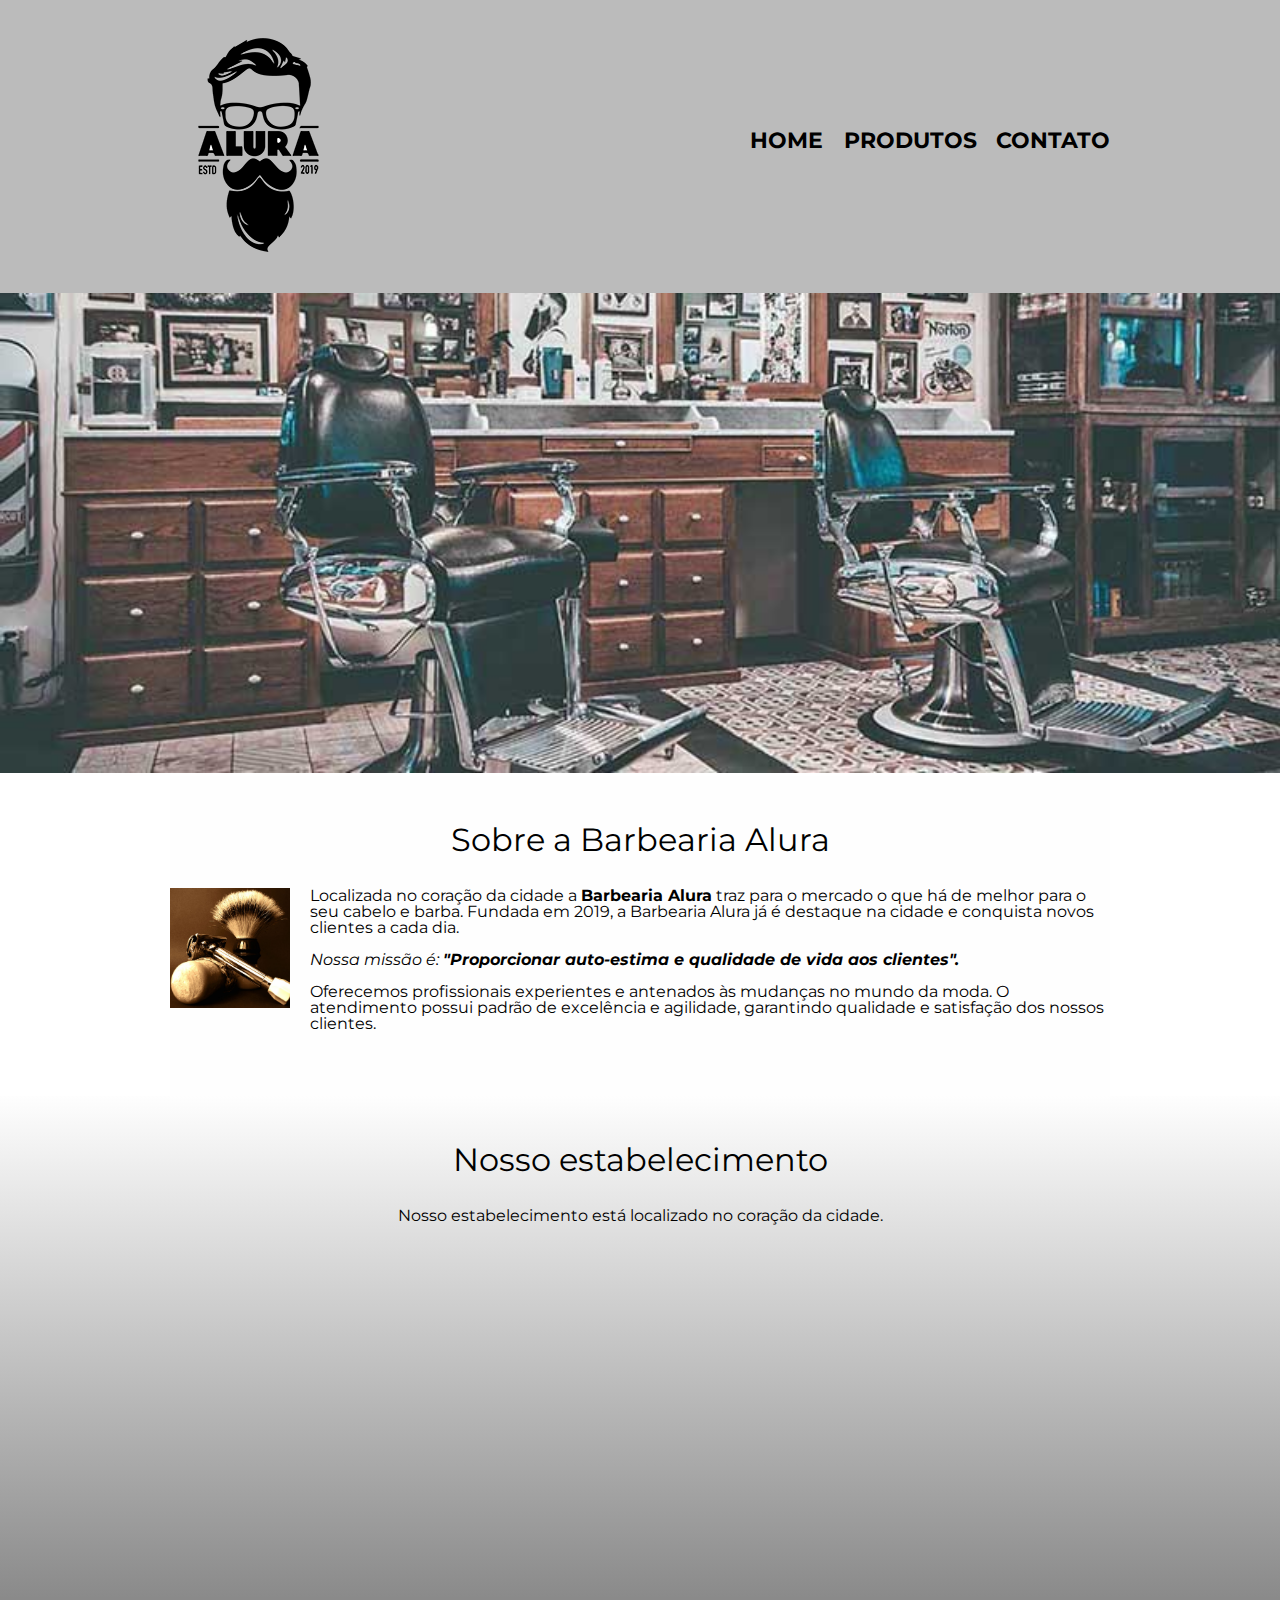
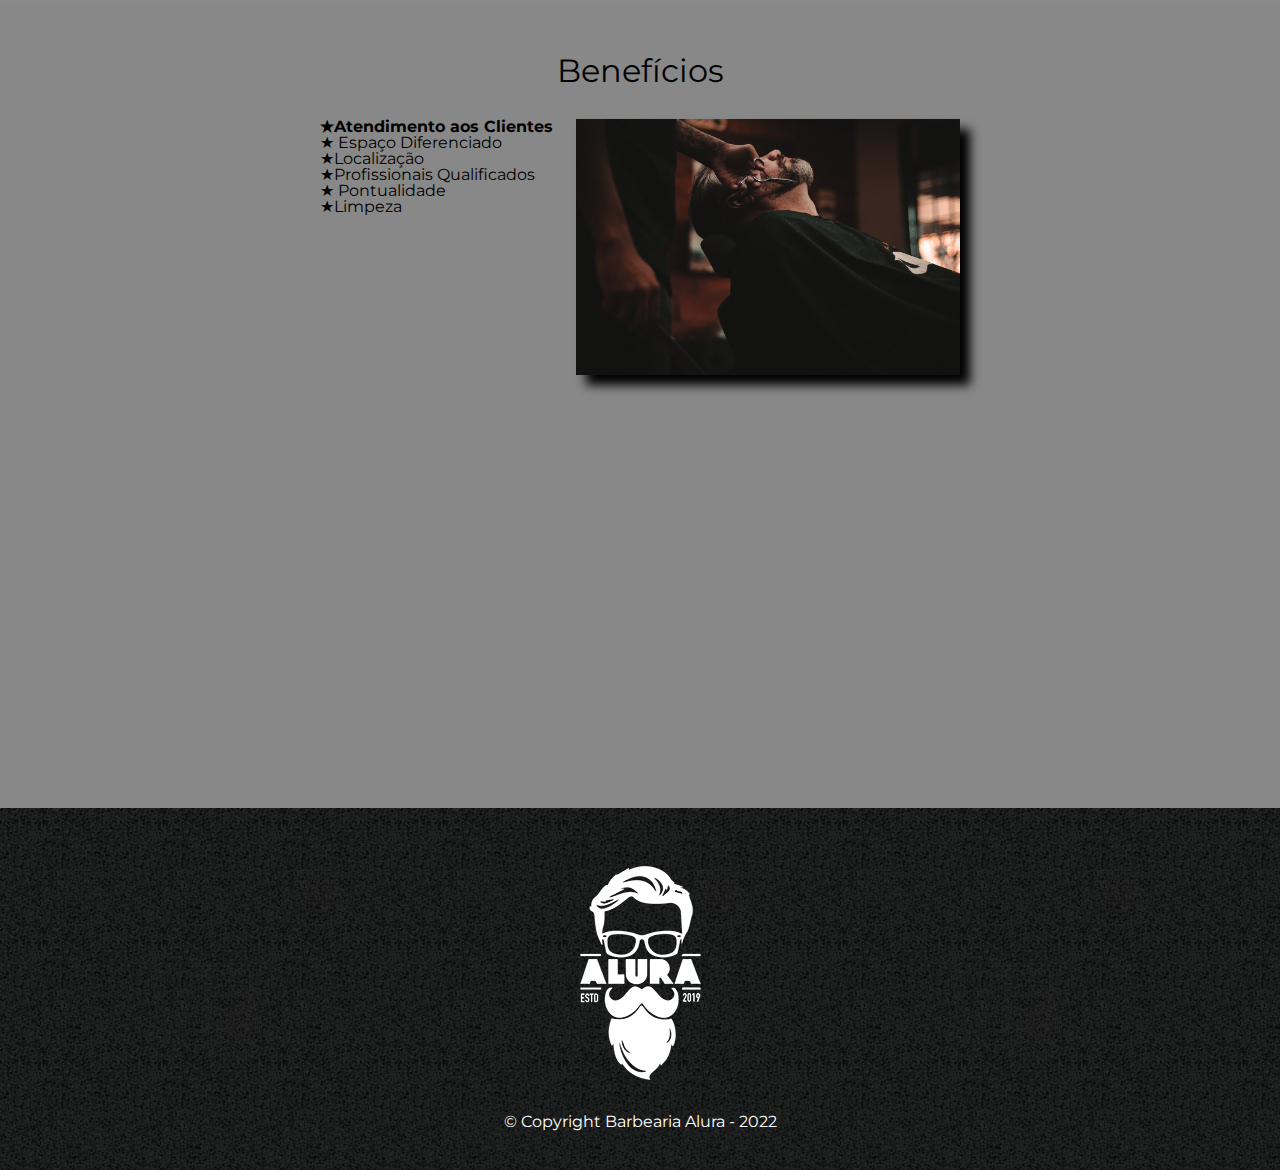
<file: index.html>
<!DOCTYPE html>
<html lang="pt-br">

	<head>
		<meta charset="UTF-8">
		<meta name="viewport" content="width=device-width">
		<title>Barbearia Alura</title>
		<link rel="stylesheet" href="reset.css">
		<link rel="stylesheet" href="style.css">
		<link href="https://fonts.googleapis.com/css?family=Montserrat&display=swap" rel="stylesheet">


		
	</head>

	<body>
		<header>
			<div class = "caixa">
				<h1><img src="logo.png" alt="Logo da Barbearia Alura"></h1>
				
				<nav>
					<ul>
						<li><a href="index.html">Home </a></li>
						<li><a href="produtos.html">Produtos</a></li>
						<li><a href="contato.html">Contato</a></li>

					</ul>
				
				</nav>
			</div>	
		</header>

		<img  class = "banner"; src="banner.jpg">

		<main>

			<section class = "principal">

				<h2 class = "titulo-principal">Sobre a Barbearia Alura</h2>

				<img class= "utensilios"; src = "utensilios.jpg" alt = "Utensilios de um barbeiro.">

				<p>Localizada no coração da cidade a <strong>Barbearia Alura</strong> traz para o mercado o que há de melhor para o seu cabelo e barba. Fundada em 2019, a Barbearia Alura já é destaque na cidade e conquista novos clientes a cada dia.</p>

				<p  id="missao" ><em>Nossa missão é: <strong>"Proporcionar auto-estima e qualidade de vida aos clientes".</strong></em></p>

				<p>Oferecemos profissionais experientes e antenados às mudanças no mundo da moda. O atendimento possui padrão de excelência e agilidade, garantindo qualidade e satisfação dos nossos clientes.</p>

			</section>


				
			<section class = "mapa"> 

				<h3 class="titulo-principal"> Nosso estabelecimento </h3>

				<p>Nosso estabelecimento está localizado no coração da cidade.</p>

				<div class="mapa-conteudo">

					<iframe src="https://www.google.com/maps/embed?pb=!1m18!1m12!1m3!1d117032.28479575732!2d-46.67731390951643!3d-23.559143305049865!2m3!1f0!2f0!3f0!3m2!1i1024!2i768!4f13.1!3m3!1m2!1s0x94ce5a2b2ed7f3a1%3A0xab35da2f5ca62674!2sCaelum%20-%20Escola%20de%20Tecnologia!5e0!3m2!1spt-BR!2sbr!4v1644602306409!5m2!1spt-BR!2sbr" width="100%" height="300" style="border:0;" allowfullscreen="" loading="lazy"></iframe>
				</div>

			</section>



			<section class = "beneficios">
				<h3 class = "titulo-principal">Benefícios</h3>

				<div class="conteudo-beneficios">
					<ul class="lista-beneficios">
						<li class ="itens">Atendimento aos Clientes</li>
						<li class ="itens"> Espaço Diferenciado</li>
						<li class ="itens">Localização</li>
						<li class ="itens">Profissionais Qualificados</li>
						<li class ="itens"> Pontualidade</li>
						<li class ="itens">Limpeza</li>
					</ul><img  src="beneficios.jpg" class="imagem-beneficios">
				</div>
				<div class="video">

					<iframe width="100%" height="315" src="https://www.youtube.com/embed/wcVVXUV0YUY" frameborder="0" allow="accelerometer; autoplay; encrypted-media; gyroscope; picture-in-picture" allowfullscreen></iframe>
					
				</div>

			</section>
		</main>

		<footer>
			<img src ="logo-branco.png" alt="Logo da Barbearia Alura">
			<p class = "copyright"> &copy; Copyright Barbearia Alura - 2022 </p>	
		</footer>	

	</body>


</html>
</file>
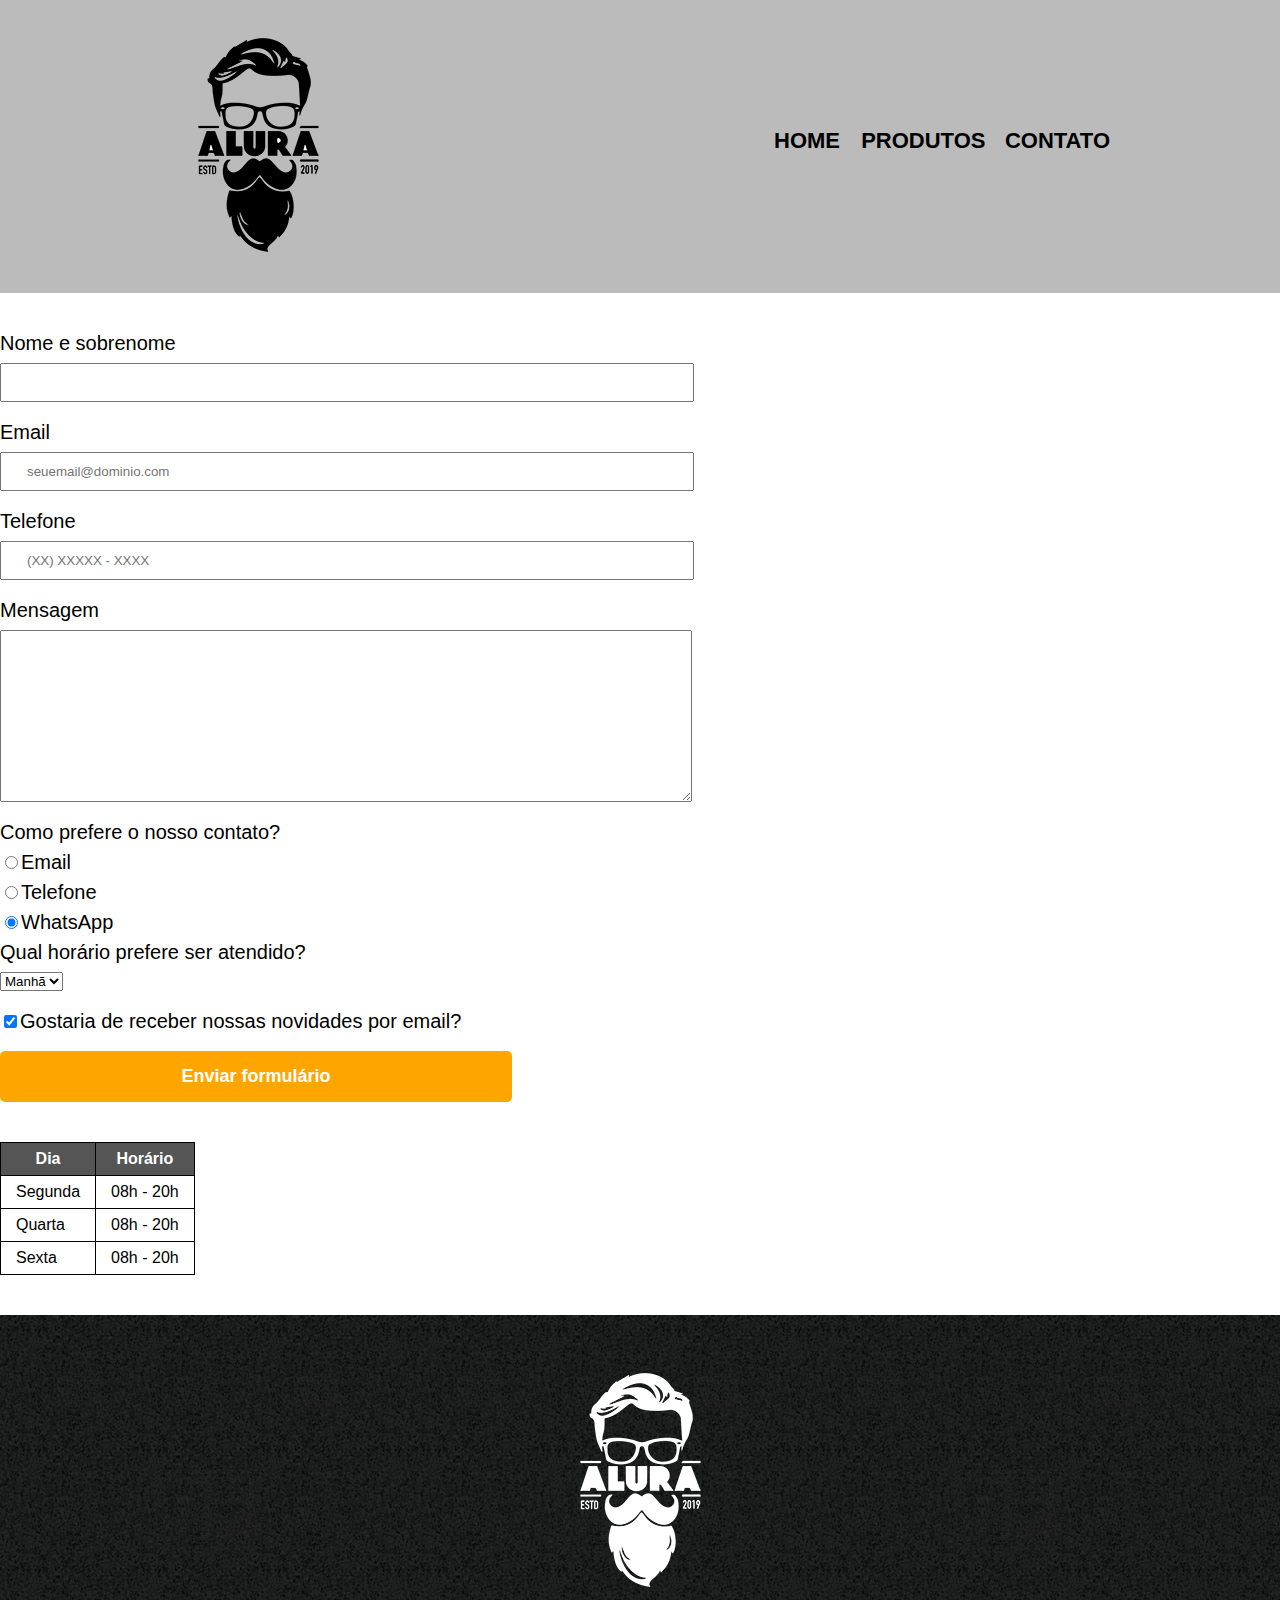
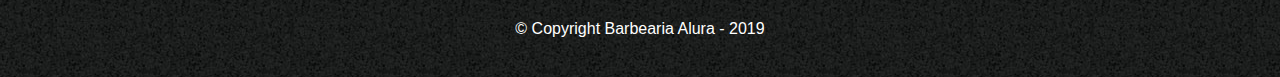
<file: contato.html>
<!DOCTYPE html>
<html lang="pt-br">

	<head>
		<meta charset="UTF-8">
		<title>Contato - BARBEARIA ALURA</title>
		<link rel="stylesheet" href="reset.css">
		<link rel="stylesheet" href="style.css">

	
	</head>

	<body>
		<header>
			<div class = "caixa">
				<h1><img src="logo.png" alt="Logo da Barbearia Alura"></h1>
				
				<nav>
					<ul>
						<li><a href="index.html">Home </a></li>
						<li><a href="produtos.html">Produtos</a></li>
						<li><a href="contato.html">Contato</a></li>

					</ul>
				
				</nav>
			</div>	
		</header>

		<main>
			<form>
				<label for="nomesobrenome">Nome e sobrenome</label>
				<input type ="text" id="nomesobrenome" class ="input-padrao" required >

				<label for="email">Email</label>
				<input type ="email" id="email" class ="input-padrao" required placeholder="seuemail@dominio.com">

				<label for="telefone">Telefone</label>
				<input type ="tel" id="telefone" class ="input-padrao" required placeholder="(XX) XXXXX - XXXX">

				<label for="mensagem">Mensagem</label>
				<textarea cols="70" rows="10" id="mensagem" class ="input-padrao" required></textarea>

				<fieldset>
					<legend>Como prefere o nosso contato?</legend>
					<label for="radio-email"><input type ="radio" name="contato" value="email" id="radio-email">Email</label>
					

					<label for="radio-telefone"><input type ="radio" name="contato" value="telefone" id="radio-telefone">Telefone</label>
					
					<label for="radio-whatsapp"><input type ="radio" name="contato" value="whatsapp" id="radio-whatsapp" checked>WhatsApp</label>
					
				</fieldset>

				<fieldset>

					<legend>Qual horário prefere ser atendido?</legend>
					<select>
						<option>Manhã</option>
						<option>Tarde</option>
						<option>Noite</option>

					</select>
			    </fieldset>

				<label class ="checkbox"><input type="checkbox" checked >Gostaria de receber nossas novidades por email?</label>

				<input type ="submit" value = "Enviar formulário" class="enviar">
	
			</form>

			<table>
				<thead>
					<tr>
						<th>Dia</th>
						<th>Horário</th>
					</tr>	
				</thead>
				<tbody>
					<tr>
						<td>Segunda</td>
						<td>08h - 20h </td>
					</tr>
					<tr>
						<td>Quarta</td>
						<td>08h - 20h</td>
					</tr>
					<tr>
						<td>Sexta</td>
						<td>08h - 20h</td>
					</tr>
				
				</tbody>

			</table>

		</main>
		<footer>
			<img src ="logo-branco.png" alt="Logo da Barbearia Alura">
			<p class = "copyright"> &copy; Copyright Barbearia Alura - 2019 </p>
			

		</footer>	


	</body>
</html>
</file>
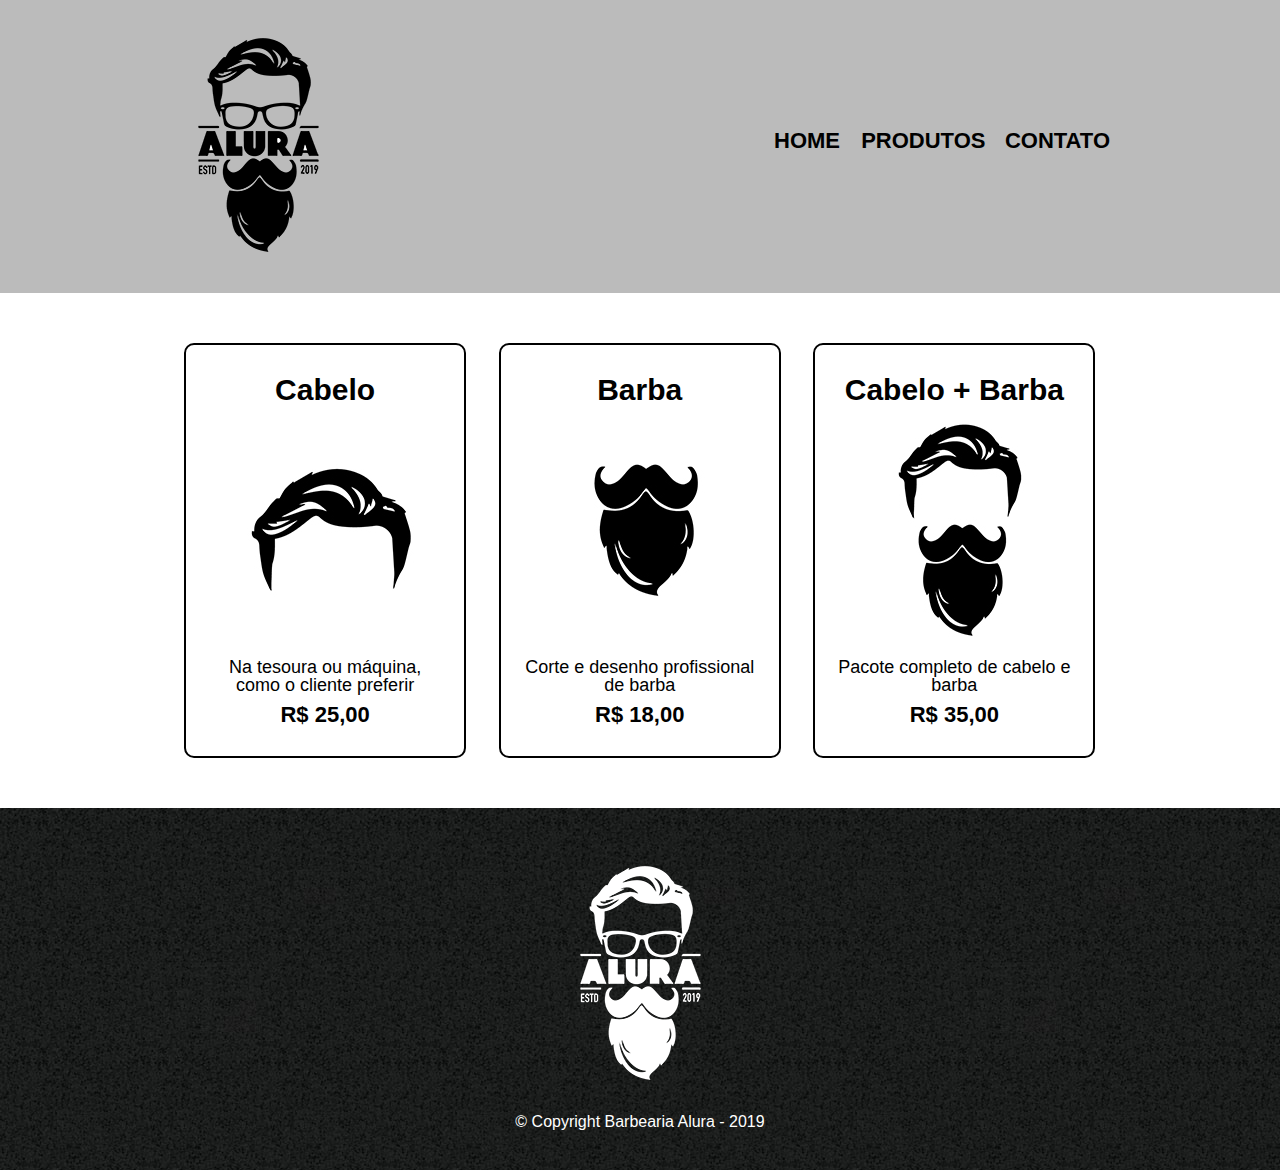
<file: produtos.html>
<!DOCTYPE html>
<html lang="pt-br">

	<head>
		<meta charset="UTF-8">
		<title>Produtos-Barbearia Alura</title>
		<link rel="stylesheet" href="reset.css">
		<link rel="stylesheet" href="style.css">

	
	</head>

	<body>
		<header>
			<div class = "caixa">
				<h1><img src="logo.png"></h1>
				
				<nav>
					<ul>
						<li><a href="index.html">Home </a></li>
						<li><a href="produtos.html">Produtos</a></li>
						<li><a href="contato.html">Contato</a></li>

					</ul>
				
				</nav>
			</div>	
		</header>

		<main>
			<ul class = "produtos">
				<li>
					<h2>Cabelo</h2>
					<img src = "cabelo.jpg">
					<p class = "produto-descricao">Na tesoura ou máquina, como o cliente preferir</p>
					<p class = "produto-preco">R$ 25,00</p>
				</li>

				<li>
					<h2>Barba</h2>
					<img src = "barba.jpg">
					<p class = "produto-descricao">Corte e desenho profissional de barba</p>
					<p class = "produto-preco">R$ 18,00</p>

				</li>
				<li>
					<h2>Cabelo + Barba</h2>
					<img src = "cabelo+barba.jpg">
					<p class = "produto-descricao">Pacote completo de cabelo e barba</p>
					<p class = "produto-preco">R$ 35,00</p>



				</li>
			
			</ul>

		</main>
		<footer>
			<img src ="logo-branco.png">
			<p class = "copyright"> &copy; Copyright Barbearia Alura - 2019 </p>
			

		</footer>	


	</body>
</html>
</file>
<file: style.css>
body{

	font-family: 'Montserrat', sans-serif;
	
}


header {
	background: #BBBBBB;
	padding: 20px;
}


.caixa {
	position: relative;
	width: 940px;
	margin: 0 auto;

}

nav {

	position: absolute;
	top:110px;
	right:0;
}
nav li {
    display: inline;
    margin: 0 0 0 15px;
}

nav a {
    text-transform: uppercase;
    color: #000000;
    font-weight: bold;
    font-size: 22px;
    text-decoration: none;
}

nav a:hover{
	color: #C78C19;
	text-decoration: underline;
}

.produtos{
	width: 940px;
	margin: 0 auto;
	padding: 50px 0;


}

.produtos li {
	display: inline-block;
	text-align: center;
	width: 30%;
	vertical-align: top;
	margin: 0 1.5% ;
	padding: 30px 20px;
	box-sizing: border-box;
	border: 2px solid #000000;
	border-radius: 10px

}

.produtos li:hover{
	border-color: #C78C19;
}

.produtos li:active{
	border-color: #088C19;
}

.produtos li:hover h2 {
    font-size: 34px;
}

.produtos h2{
	font-size: 30px;
	font-weight: bold;
}

.produto-descricao {

	font-size: 18px;
}


.produto-preco {

	font-size: 22px;
	font-weight: bold;
	margin-top: 10px;
}

footer {
	text-align: center;
	background: url("bg.jpg");
	padding: 40px 0;
}

.copyright {
	color: #FFFFFF ;
	font-style: 50px;
	margin: 13px 0 0 ;
}

main {
	

}

form {
	margin: 40px 0;
}
form label, form legend {
	display: block;
	font-size: 20px;
	margin: 0 0 10px;
}

.input-padrao {
	display: block;
	margin: 0 0 20px;
	padding: 10px 25px;
	width: 50%;

}

.checkbox{
	margin: 20px 0;
}

.enviar{
	width: 40%;
	padding: 15px 0;
	background: orange;
	color:white;
	font-weight: bold;
	font-size: 18px;
	border: none;
	border-radius: 5px;
	transition: 1s all;
}
.enviar:hover {
	background: darkorange;
	cursor: pointer;
	transform: scale(1.2);
}

table {
	margin: 20px 0 40px;
}

thead{
	background: #555555;
	color: white;
	font-weight: bold;

}

td, th {
	border: 1px solid #000000;
	padding: 8px 15px;
}

/* CSS da página inicial */

.banner {
	width: 100%;
	border: 10 px solid #000000;
}

.titulo-principal {

	text-align: center;
	font-size: 2em;
	margin: 0 0 1em;
	clear: left;

}

.principal {
	padding: 3em 0;
	background:#FEFEFE;
	width: 940px;
	margin: 0 auto;
}

.principal p {
	margin: 0 0 1em;

}

.principal strong {
	font-weight: bold;

}

.principal em {
	font-style: italic;

}

.utensilios {
	width: 120px;
	float: left;
	margin: 0 20px 20px 0px;
	
}

.mapa{

	padding: 3em 0; 
	background: linear-gradient(#FEFEFE, #888888)

}

.mapa-conteudo{

	margin: 0 auto;
	width: 940px;

}

.mapa p {

	margin: 0 0 2em;
	text-align: center;

}

.beneficios{
	padding:3em 0 ;
	background: #888888 ;
}

.conteudo-beneficios{
	width: 640px;
	margin:0 auto;
}

.lista-beneficios{
	width: 40%;
	display: inline-block;
	vertical-align: top;
}

.itens:before {
	content: "★";
}

.itens{

	line-height: 1,5;
}

.itens:first-child{
	font-weight: bold;
}

.imagem-beneficios{

	width: 60%;
	opacity: 1;
	transition: 400ms;
	box-shadow: 10px 10px 10px #000000;
}

.imagem-beneficios:hover {
	opacity: 0.3;

}


.video {

	width: 560px;
	margin: 2em auto;
}

@media screen and (max-width: 480px) {

.caixa, .principal, .conteudo-beneficios, .mapa-conteudo, .video {
        width: auto;
    }

    h1 {
        text-align: center;
    }

    nav {
        position: static;
    }

    .lista-beneficios, .imagem-beneficios {
        width: 100%;
    }

}
</file>
